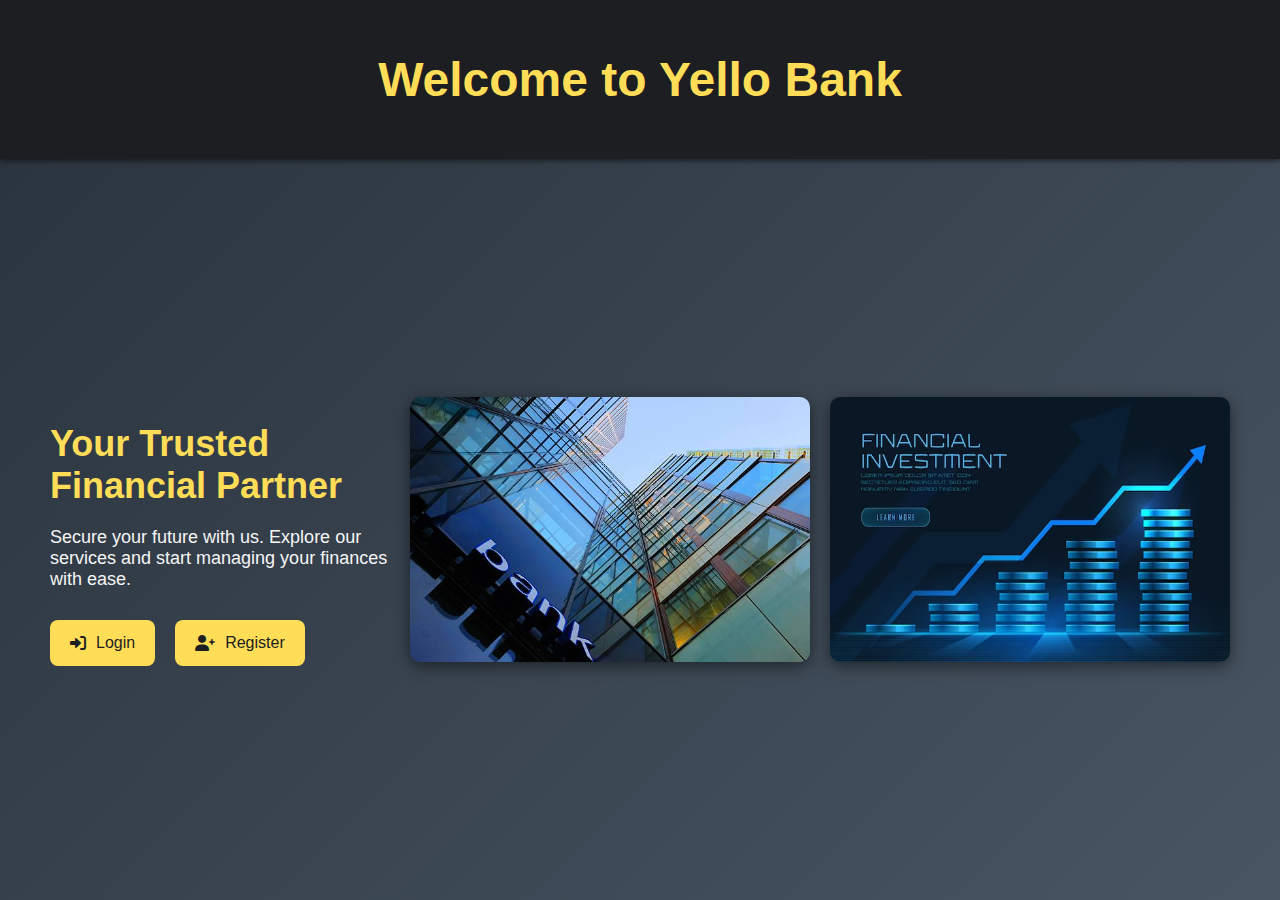
<file: index.html>
<!DOCTYPE html>
<html lang="en">
<head>
    <meta charset="UTF-8">
    <meta name="viewport" content="width=device-width, initial-scale=1.0">
    <title>Yello Bank</title>
    <link rel="stylesheet" href="https://cdnjs.cloudflare.com/ajax/libs/font-awesome/6.0.0-beta3/css/all.min.css">
    <link rel="stylesheet" href="style.css">
</head>
<body>
    <header>
        <h1>Welcome to Yello Bank</h1>
    </header>
    <div class="welcome-container">
        <div class="welcome-content">
            <h2>Your Trusted Financial Partner</h2>
            <p>Secure your future with us. Explore our services and start managing your finances with ease.</p>
            <div class="button-group">
                <a href="login.html" class="btn"><i class="fas fa-sign-in-alt" onclick="login()"></i> Login</a>
                <a href="register.html" class="btn"><i class="fas fa-user-plus"></i> Register</a>
            </div>
        </div>
        <div class="welcome-images">
            <img src="./images/bank-building.jpg" alt="Bank Building">
            <img src="./images/financial-growth.jpg" alt="Financial Growth">
        </div>
    </div>
</body>
</html>
</file>
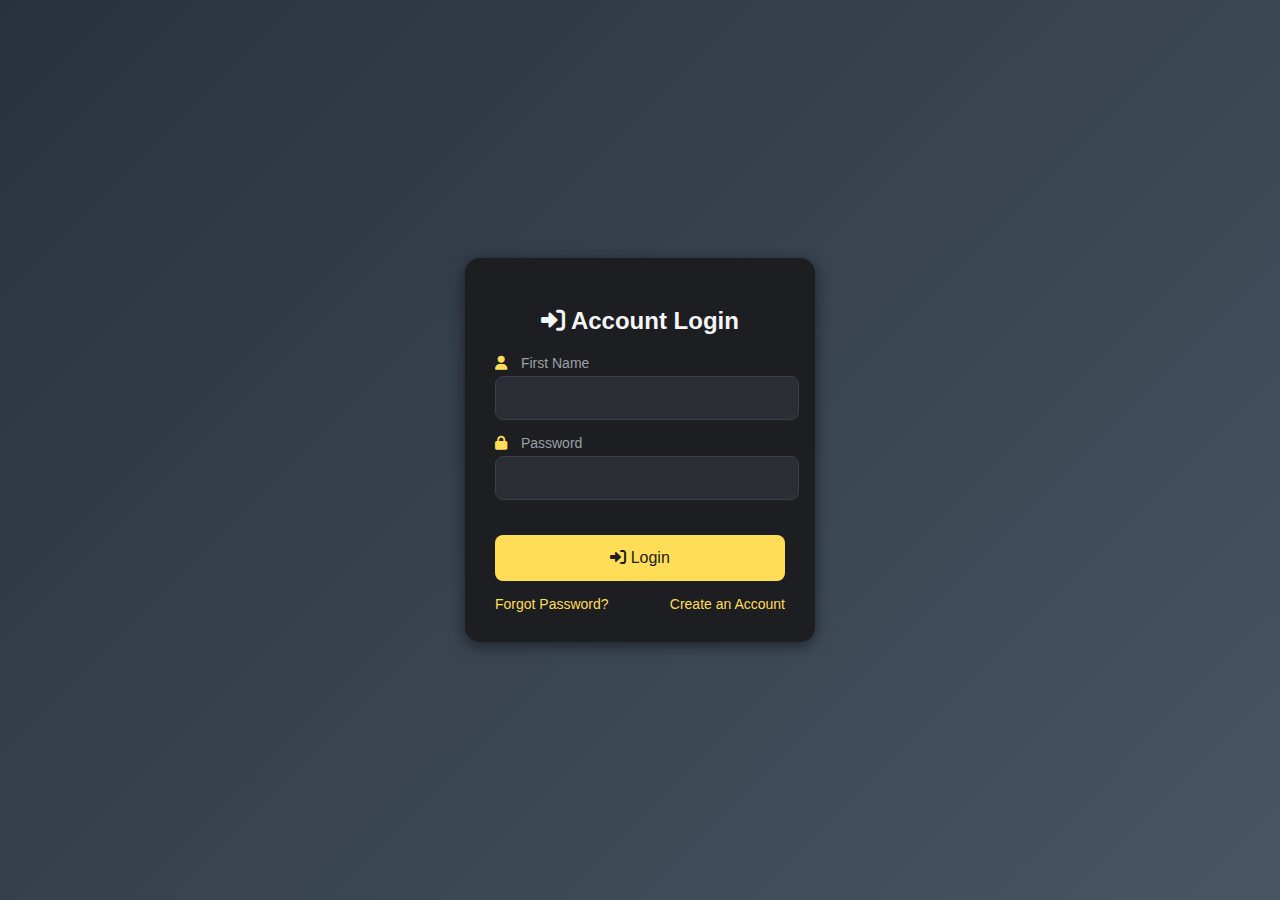
<file: dashboard.html>
<!DOCTYPE html>
<html lang="en">
<head>
    <meta charset="UTF-8">
    <meta name="viewport" content="width=device-width, initial-scale=1.0">
    <title>Dashboard</title>
    <link rel="stylesheet" href="https://cdnjs.cloudflare.com/ajax/libs/font-awesome/6.0.0-beta3/css/all.min.css">
    <link rel="stylesheet" href="dashbord.css">
</head>
<body>
    <div class="dashboard-container">
        <aside class="sidebar">
            <h2><i class="fas fa-university"></i>  Yello Bank</h2>
            <ul>
                <li><a href="#account-details"><i class="fas fa-user-circle"></i> Account Details</a></li>
                <li><a href="#deposit"><i class="fas fa-arrow-circle-down"></i> Deposit</a></li>
                <li><a href="#withdraw"><i class="fas fa-arrow-circle-up"></i> Withdraw</a></li>
                <li><a href="#transfer"><i class="fas fa-exchange-alt"></i> Transfer</a></li>
                <li><a href="#transactions"><i class="fas fa-list"></i> Transactions</a></li>
                <li> <button onclick="logout()" class="btn"><i class="fa-solid fa-right-from-bracket"></i> Logout</button></li>
            </ul>
        </aside>
        <div class="main-content">
            <section id="account-details">
                <h3><i class="fas fa-user-circle"></i> Account Details</h3>
                <div class="card">
                    <p><strong>Account Number:</strong> </p>
                    <p><strong>Account Holder:</strong>  </p>
                    <p><strong>Account Type:</strong> </p>
                    <p><strong>Balance:</strong>₹</p>
                </div>
            </section>
            <section id="deposit">
                <h3><i class="fas fa-arrow-circle-down"></i> Deposit</h3>
                <div class="card">
                    <form action="#">
                        <div class="input-group">
                            <label for="deposit-amount"><i class="fa-solid fa-indian-rupee-sign"></i> Amount</label>
                            <input type="number" id="deposit-amount" name="deposit-amount" required>
                        </div>
                        <button onclick="deposit()" class="btn"><i class="fas fa-arrow-circle-down"></i> Deposit</button>
                    </form>
                </div>
            </section>
            <section id="withdraw">
                <h3><i class="fas fa-arrow-circle-up"></i> Withdraw</h3>
                <div class="card">
                    <form action="#">
                        <div class="input-group">
                            <label for="withdraw-amount"><i class="fa-solid fa-indian-rupee-sign"></i> Amount</label>
                            <input type="number" id="withdraw-amount" name="withdraw-amount" required>
                        </div>
                        <button onclick="withdraw()" class="btn"><i class="fas fa-arrow-circle-up"></i> Withdraw</button>
                    </form>
                </div>
            </section>
            <section id="transfer">
                <h3><i class="fas fa-exchange-alt"></i> Transfer</h3>
                <div class="card">
                    <form action="#">
                        <div class="input-group">
                            <label for="transfer-amount"><i class="fa-solid fa-indian-rupee-sign"></i> Amount</label>
                            <input type="number" id="transfer-amount" name="transfer-amount" required>
                        </div>
                        <div class="input-group">
                            <label for="recipient-account"><i class="fas fa-user"></i> Recipient Account</label>
                            <input type="text" id="recipient-account" name="recipient-account" required>
                        </div>
                        <button onclick="transfer()" class="btn"><i class="fas fa-exchange-alt"></i> Transfer</button>
                    </form>
                </div>
            </section>
            <section id="transactions">
                <h3><i class="fas fa-list"></i> Recent Transactions</h3>
                <div class="card">
                    <ul>
                      
                    </ul>
                </div>
            </section>
        </div>
    </div>
    <script src="./dashboard.js"></script>
</body>
</html>
</file>
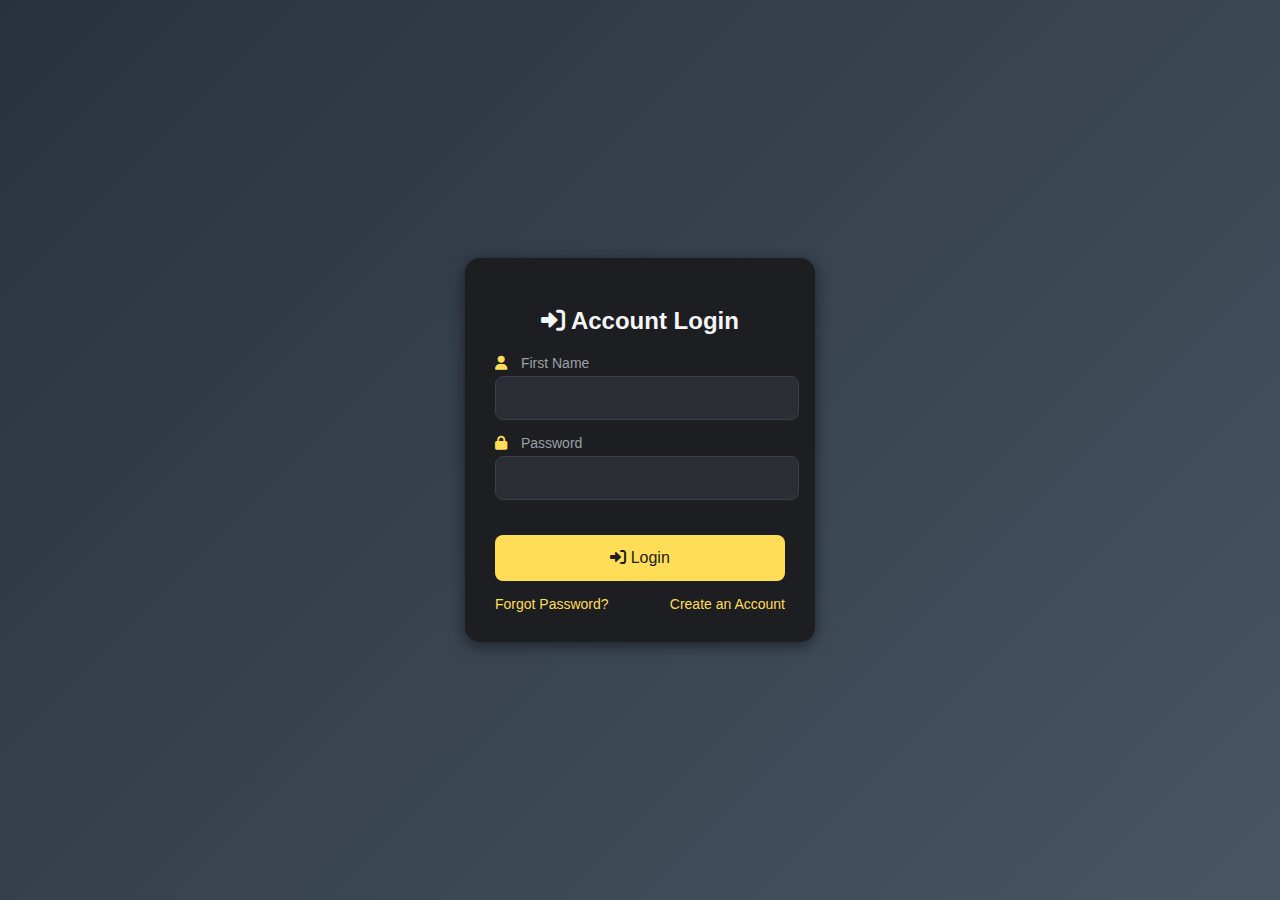
<file: login.html>
<!DOCTYPE html>
<html lang="en">
<head>
    <meta charset="UTF-8">
    <meta name="viewport" content="width=device-width, initial-scale=1.0">
    <title> Account Login</title>
    <link rel="stylesheet" href="login.css">
    <link rel="stylesheet" href="https://cdnjs.cloudflare.com/ajax/libs/font-awesome/6.0.0-beta3/css/all.min.css">
</head>
<body>
    <div class="login-container">
        <div class="login-card">
            <h2><i class="fas fa-sign-in-alt"></i> Account Login</h2>
            <form onsubmit="login(event)">
                <div class="input-group">
                    <label for="firstName"><i class="fas fa-user"></i> First Name</label>
                    <input type="text" id="firstName" name="firstName" required>
                </div>
                <div class="input-group">
                    <label for="password"><i class="fas fa-lock"></i> Password</label>
                    <input type="password" id="password" name="password" required>
                </div>
                <button type="submit" class="login-btn"><i class="fas fa-sign-in-alt"></i> Login</button>
            </form>
            <div class="extra-options">
                <a href="#">Forgot Password?</a>
                <a href="./register.html">Create an Account</a>
            </div>
        </div>
    </div>
    <script src="./login.js"></script>
        
   
   
    
</body>
</html>
</file>
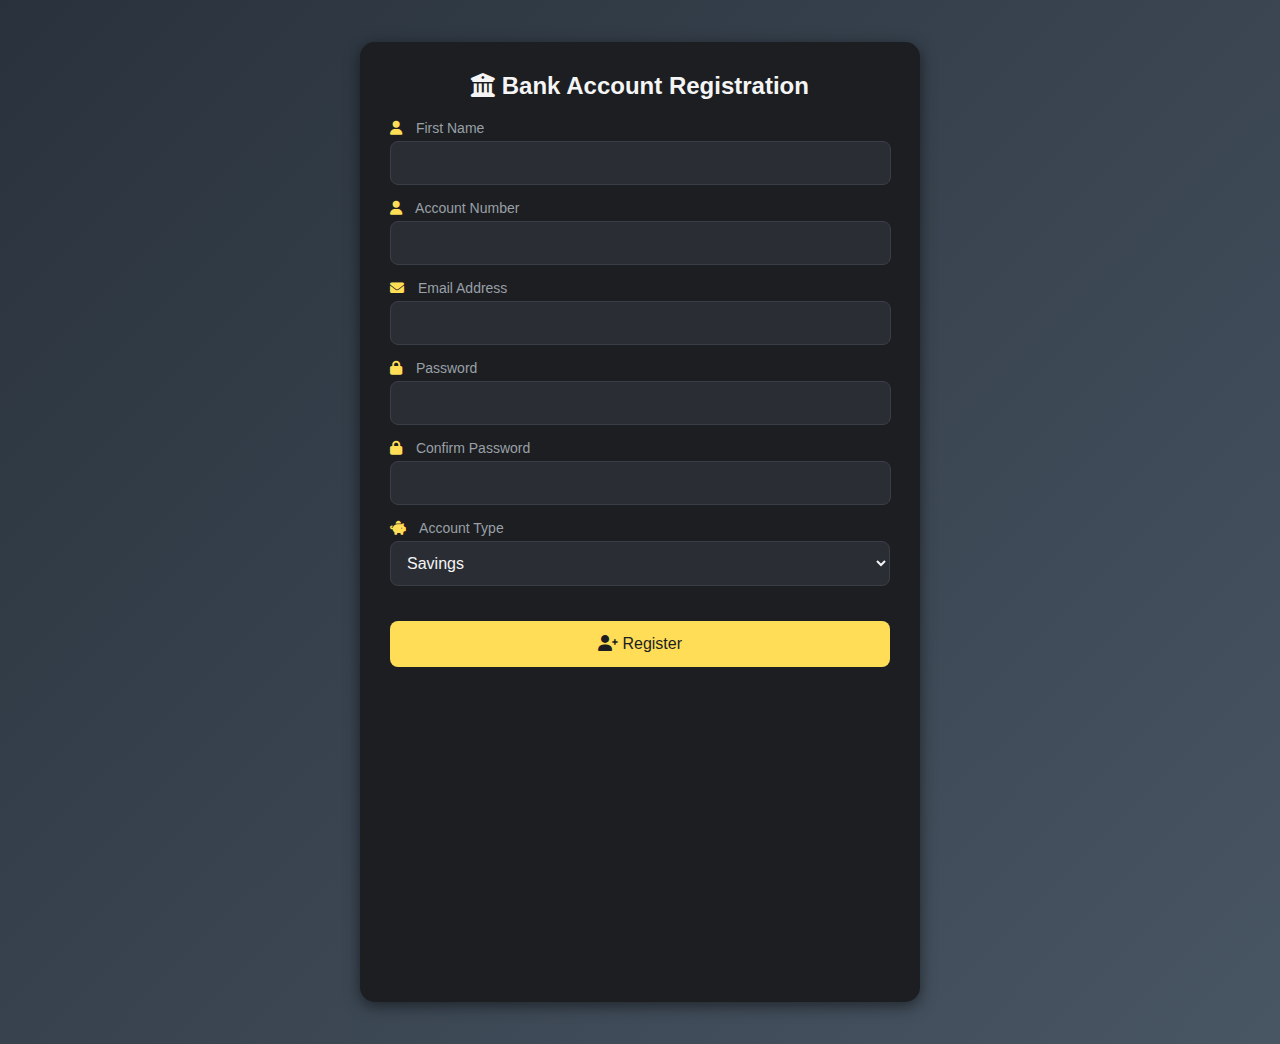
<file: register.html>
<!DOCTYPE html>
<html lang="en">
<head>
    <meta charset="UTF-8">
    <meta name="viewport" content="width=device-width, initial-scale=1.0">
    <title>Account Registration</title>
    <link rel="stylesheet" href="register.css">
    <link rel="stylesheet" href="https://cdnjs.cloudflare.com/ajax/libs/font-awesome/6.0.0-beta3/css/all.min.css">
</head>
<body>
    <div class="register-card">
        <h2><i class="fas fa-university"></i> Bank Account Registration</h2>
        <form onsubmit="register(event)">
            <div class="input-group">
                <label for="firstName"><i class="fas fa-user"></i> First Name</label>
                <input type="text" id="firstName" name="firstName" required>
            </div>
            <div class="input-group">
                <label for="AccountNumber"><i class="fas fa-user"></i> Account Number</label>
                <input type="text" id="AccountNumber" name="AccountNumber" required>
            </div>
            <div class="input-group">
                <label for="email"><i class="fas fa-envelope"></i> Email Address</label>
                <input type="email" id="email" name="email" required>
            </div>
            <div class="input-group">
                <label for="password"><i class="fas fa-lock"></i> Password</label>
                <input type="password" id="password" name="password" required>
            </div>
            <div class="input-group">
                <label for="confirmPassword"><i class="fas fa-lock"></i> Confirm Password</label>
                <input type="password" id="confirmPassword" name="confirmPassword" required>
            </div>
            <div class="input-group">
                <label for="accountType"><i class="fas fa-piggy-bank"></i> Account Type</label>
                <select id="accountType" name="accountType">
                    <option value="savings">Savings</option>
                    <option value="checking">Checking</option>
                    <option value="business">Business</option>
                </select>
            </div>
            <button type="submit" class="register-btn"><i class="fas fa-user-plus"></i> Register</button>
        </form>
    </div>
    <script src="./register.js"></script>
</body>
</html>
</file>
<file: style.css>
body {
    font-family: 'Arial', sans-serif;
    background: linear-gradient(135deg, #29323c, #485563);
    margin: 0;
    display: flex;
    flex-direction: column;
    height: 100vh;
}

header {
    background-color: #1c1e22;
    padding: 20px;
    text-align: center;
    color: #ffdd57;
    font-size: 24px;
    box-shadow: 0 2px 5px rgba(0, 0, 0, 0.5);
}

.welcome-container {
    display: flex;
    justify-content: space-between;
    align-items: center;
    padding: 50px;
    color: #f5f5f5;
    height: 100%;
}

.welcome-content {
    max-width: 50%;
}

.welcome-content h2 {
    font-size: 36px;
    margin-bottom: 20px;
    color: #ffdd57;
}

.welcome-content p {
    font-size: 18px;
    margin-bottom: 30px;
}

.button-group {
    display: flex;
    gap: 20px;
}

.btn {
    background-color: #ffdd57;
    color: #1c1e22;
    padding: 14px 20px;
    border: none;
    border-radius: 8px;
    font-size: 16px;
    cursor: pointer;
    transition: background-color 0.3s;
    text-decoration: none;
    display: inline-flex;
    align-items: center;
}

.btn i {
    margin-right: 10px;
}

.btn:hover {
    background-color: #e5c349;
}

.welcome-images {
    display: flex;
    gap: 20px;
}

.welcome-images img {
    max-width: 400px;
    border-radius: 10px;
    box-shadow: 0 4px 15px rgba(0, 0, 0, 0.5);
}

@media (max-width: 768px) {
    .welcome-container {
        flex-direction: column;
        align-items: center;
        text-align: center;
    }

    .welcome-content {
        max-width: 100%;
    }

    .welcome-images {
        flex-direction: column;
        gap: 15px;
        margin-top: 30px;
    }

    .welcome-images img {
        max-width: 90%;
    }
}
</file>
<file: dashbord.css>
body {
    font-family: 'Arial', sans-serif;
    background-color: #29323c;
    margin: 0;
    display: flex;
    flex-direction: column;
    height: 100vh;
}

.dashboard-container {
    display: flex;
    flex-grow: 1;
}

.sidebar {
    width: 250px;
    background-color: #29323c;
    padding: 20px;
    box-shadow: 2px 0 5px rgba(0, 0, 0, 0.5);
    height: auto;
    min-height: 100%;
}

.sidebar h2 {
    color: #ffdd57;
    text-align: center;
    margin-bottom: 30px;
    font-size: 22px;
}

.sidebar ul {
    list-style: none;
    padding: 0;
}

.sidebar ul li {
    margin-bottom: 15px;
}

.sidebar ul li a {
    color: #f5f5f5;
    text-decoration: none;
    font-size: 16px;
    display: block;
    padding: 10px 15px;
    border-radius: 8px;
    transition: background-color 0.3s;
}

.sidebar ul li a:hover {
    background-color: #2a2d34;
}

.main-content {
    flex-grow: 1;
    padding: 30px;
    background-color: #1c1e22; /* Single background color */
    color: #f5f5f5;
    height: 100%; /* Increase height to cover full area */
    overflow-y: auto;
}

.main-content h3 {
    font-size: 20px;
    margin-bottom: 20px;
}

.card {
    background-color: #2a2d34;
    padding: 20px;
    border-radius: 10px;
    box-shadow: 0 4px 15px rgba(0, 0, 0, 0.5);
    margin-bottom: 30px;
}

.card p {
    margin: 10px 0;
}

.input-group {
    margin-bottom: 15px;
    text-align: left;
}

.input-group label {
    display: block;
    margin-bottom: 5px;
    color: #9aa0a6;
    font-size: 14px;
}

.input-group label i {
    margin-right: 10px;
    color: #ffdd57;
}

.input-group input {
    width: 96%; /* Adjusted to 96% width */
    padding: 12px;
    border: 1px solid #3a3f47;
    border-radius: 8px;
    background-color: #1c1e22;
    color: #f5f5f5;
    font-size: 16px;
}

.input-group input:focus {
    border-color: #ffdd57;
    outline: none;
}

.btn {
    background-color: #ffdd57;
    color: #1c1e22;
    padding: 14px;
    border: none;
    border-radius: 8px;
    font-size: 16px;
    cursor: pointer;
    transition: background-color 0.3s;
    width: 100%;
}

.btn:hover {
    background-color: #e5c349;
}

@media (max-width: 768px) {
    .sidebar {
        width: 200px;
    }

    .main-content {
        padding: 20px;
    }

    .card {
        padding: 15px;
    }
}
</file>
<file: login.css>
body {
    font-family: 'Arial', sans-serif;
    background: linear-gradient(135deg, #29323c, #485563);
    display: flex;
    justify-content: center;
    align-items: center;
    height: 100vh;
    margin: 0;
}

.login-container {
    width: 100%;
    max-width: 350px;
    margin: 0 auto;
    padding: 20px;
}

.login-card {
    background-color: #1c1e22;
    padding: 30px;
    border-radius: 15px;
    box-shadow: 0 4px 15px rgba(0, 0, 0, 0.5);
    text-align: center;
}

.login-card h2 {
    margin-bottom: 20px;
    font-size: 24px;
    color: #f5f5f5;
}

.input-group {
    margin-bottom: 15px;
    text-align: left;
}

.input-group label {
    display: block;
    margin-bottom: 5px;
    color: #9aa0a6;
    font-size: 14px;
}

.input-group label i {
    margin-right: 10px;
    color: #ffdd57;
}

.input-group input {
    width: 96%;
    padding: 12px;
    border: 1px solid #3a3f47;
    border-radius: 8px;
    background-color: #2a2d34;
    color: #f5f5f5;
    font-size: 16px;
}

.input-group input:focus {
    border-color: #ffdd57;
    outline: none;
}

.login-btn {
    background-color: #ffdd57;
    color: #1c1e22;
    padding: 14px;
    border: none;
    border-radius: 8px;
    font-size: 16px;
    cursor: pointer;
    transition: background-color 0.3s;
    width: 100%;
    margin-top: 20px;
}

.login-btn:hover {
    background-color: #e5c349;
}

.extra-options {
    margin-top: 15px;
    display: flex;
    justify-content: space-between;
    font-size: 14px;
}

.extra-options a {
    color: #ffdd57;
    text-decoration: none;
}

.extra-options a:hover {
    text-decoration: underline;
}

@media (max-width: 768px) {
    .login-card {
        padding: 20px;
    }

    .login-card h2 {
        font-size: 20px;
    }

    .login-btn {
        font-size: 14px;
        padding: 12px;
    }
}
</file>
<file: register.css>
*{
    margin: 0;
    padding: 0;
}
body {
    font-family: 'Arial', sans-serif;
    background: linear-gradient(135deg, #29323c, #485563);
    display: flex;
    justify-content: center;
    align-items: center;
    height: 116vh;
    margin: 0;
}

.register-card {
    width: 500px;
    height: 100vh;
    background-color: #1c1e22;
    padding: 30px;
    border-radius: 15px;
    box-shadow: 0 4px 15px rgba(0, 0, 0, 0.5);
    text-align: center;
}

.register-card h2 {
    margin-bottom: 20px;
    font-size: 24px;
    color: #f5f5f5;
}

.input-group {
    margin-bottom: 15px;
    text-align: left;
}

.input-group label {
    display: block;
    margin-bottom: 5px;
    color: #9aa0a6;
    font-size: 14px;
}

.input-group label i {
    margin-right: 10px;
    color: #ffdd57;
}

.input-group input
 {
    width:95%;
    padding: 12px;
    border: 1px solid #3a3f47;
    border-radius: 8px;
    background-color: #2a2d34;
    color: #f5f5f5;
    font-size: 16px;
}

.input-group select {
    width:100%;
    padding: 12px;
    border: 1px solid #3a3f47;
    border-radius: 8px;
    background-color: #2a2d34;
    color: #f5f5f5;
    font-size: 16px;
}

.input-group input:focus,
.input-group select:focus {
    border-color: #ffdd57;
    outline: none;
}

.register-btn {
    background-color: #ffdd57;
    color: #1c1e22;
    padding: 14px;
    border: none;
    border-radius: 8px;
    font-size: 16px;
    cursor: pointer;
    transition: background-color 0.3s;
    width: 100%;
    margin-top: 20px;
}

.register-btn:hover {
    background-color: #e5c349;
}

@media (max-width: 768px) {
    .register-card {
        padding: 20px;
    }

    .register-card h2 {
        font-size: 20px;
    }

    .register-btn {
        font-size: 14px;
        padding: 12px;
    }
}
</file>
